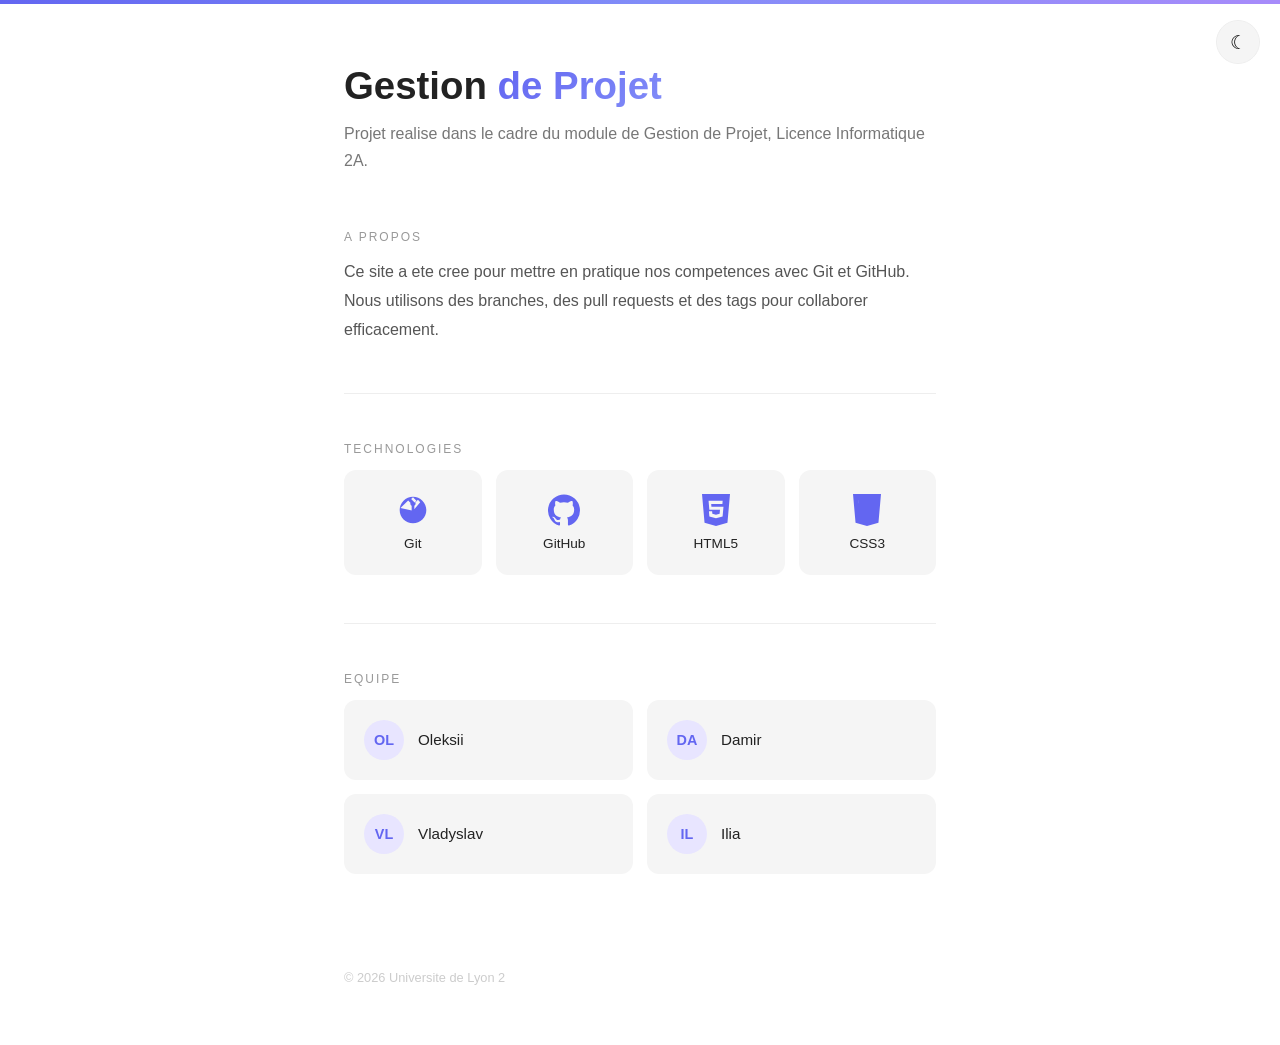
<file: index.html>
<!DOCTYPE html>
<html lang="fr">
<head>
    <meta charset="UTF-8">
    <meta name="viewport" content="width=device-width, initial-scale=1.0">
    <title>Projet Web - Gestion de projet</title>
    <link rel="stylesheet" href="styles.css">
</head>
<body>
    <div class="accent-bar"></div>

    <button class="theme-toggle" onclick="toggleTheme()" aria-label="Toggle theme">
        <span id="theme-icon">&#9790;</span>
    </button>

    <div class="container">
        <header class="fade-in">
            <h1>Gestion <span>de Projet</span></h1>
            <p>Projet realise dans le cadre du module de Gestion de Projet, Licence Informatique 2A.</p>
        </header>

        <main>
            <section class="intro fade-in-delay">
                <h2>A propos</h2>
                <p>Ce site a ete cree pour mettre en pratique nos competences avec Git et GitHub. Nous utilisons des branches, des pull requests et des tags pour collaborer efficacement.</p>
            </section>

            <hr class="fade-in-delay">

            <section class="tech">
                <h2 class="fade-in-delay">Technologies</h2>
                <div class="tech-grid">
                    <div class="tech-item fade-up">
                        <svg viewBox="0 0 24 24" fill="currentColor"><path d="M2.6 10.59L8.38 4.8l1.69 1.7c-.24.85.15 1.78.93 2.23v5.54a1.5 1.5 0 1 0 2 0v-5.54a1.5 1.5 0 0 0 .68-2.28l2.04-2.05 1.69 1.7L12 12.51l-9.4-1.92zm9.4-8.09l2.58 2.58-1.39 1.34-2.58-2.58 1.39-1.34zM12 2C6.48 2 2 6.48 2 12s4.48 10 10 10 10-4.48 10-10S17.52 2 12 2z"/></svg>
                        <span>Git</span>
                    </div>
                    <div class="tech-item fade-up">
                        <svg viewBox="0 0 24 24" fill="currentColor"><path d="M12 .3a12 12 0 0 0-3.8 23.38c.6.12.83-.26.83-.57L9 21.07c-3.34.72-4.04-1.61-4.04-1.61-.55-1.39-1.34-1.76-1.34-1.76-1.08-.74.08-.73.08-.73 1.2.09 1.84 1.24 1.84 1.24 1.07 1.83 2.81 1.3 3.5 1 .1-.78.42-1.3.76-1.6-2.67-.3-5.47-1.33-5.47-5.93 0-1.31.47-2.38 1.24-3.22-.14-.3-.54-1.52.1-3.18 0 0 1-.32 3.3 1.23a11.5 11.5 0 0 1 6.02 0c2.28-1.55 3.29-1.23 3.29-1.23.64 1.66.24 2.88.12 3.18a4.65 4.65 0 0 1 1.23 3.22c0 4.61-2.8 5.63-5.48 5.92.42.36.81 1.1.81 2.22l-.01 3.29c0 .31.2.69.82.57A12 12 0 0 0 12 .3"/></svg>
                        <span>GitHub</span>
                    </div>
                    <div class="tech-item fade-up">
                        <svg viewBox="0 0 24 24" fill="currentColor"><path d="M1.5 0h21l-1.91 21.56L11.99 24l-8.59-2.44L1.5 0zm7.09 9.87L8.4 7.49h8.4l.19-2.38H6.42l.58 6.76h7.98l-.25 2.97-2.74.74-2.73-.74-.18-1.95H6.7l.33 3.91 4.96 1.38 4.96-1.38.66-7.31H8.59z"/></svg>
                        <span>HTML5</span>
                    </div>
                    <div class="tech-item fade-up">
                        <svg viewBox="0 0 24 24" fill="currentColor"><path d="M1.5 0h21l-1.91 21.56L11.99 24l-8.59-2.44L1.5 0zm17.09 4.49H5.65l.17 2.38h11.39l-.58 6.49-4.64 1.24-4.63-1.24-.32-3.51h2.35l.16 1.78 2.44.66 2.44-.66.26-2.87H6.02l-.52-6.65h13.61l-.52 2.38z"/></svg>
                        <span>CSS3</span>
                    </div>
                </div>
            </section>

            <hr class="fade-in-delay">

            <section class="equipe">
                <h2 class="fade-in-delay">Equipe</h2>
                <ul>
                    <li class="fade-up">
                        <div class="avatar">OL</div>
                        <span class="name">Oleksii</span>
                    </li>
                    <li class="fade-up">
                        <div class="avatar">DA</div>
                        <span class="name">Damir</span>
                    </li>
                    <li class="fade-up">
                        <div class="avatar">VL</div>
                        <span class="name">Vladyslav</span>
                    </li>
                    <li class="fade-up">
                        <div class="avatar">IL</div>
                        <span class="name">Ilia</span>
                    </li>
                </ul>
            </section>
        </main>

        <footer class="fade-in-delay">
            <p>&copy; 2026 Universite de Lyon 2</p>
        </footer>
    </div>

    <script>
        function toggleTheme() {
            const html = document.documentElement;
            const icon = document.getElementById('theme-icon');
            if (html.getAttribute('data-theme') === 'dark') {
                html.removeAttribute('data-theme');
                icon.innerHTML = '&#9790;';
                localStorage.setItem('theme', 'light');
            } else {
                html.setAttribute('data-theme', 'dark');
                icon.innerHTML = '&#9728;';
                localStorage.setItem('theme', 'dark');
            }
        }

        if (localStorage.getItem('theme') === 'dark') {
            document.documentElement.setAttribute('data-theme', 'dark');
            document.getElementById('theme-icon').innerHTML = '&#9728;';
        }
    </script>
</body>
</html>
</file>
<file: styles.css>
:root {
    --bg: #fff;
    --text: #222;
    --text-light: #777;
    --text-mid: #555;
    --card-bg: #f5f5f5;
    --card-hover: #222;
    --card-hover-text: #fff;
    --border: #eee;
    --accent: #6366f1;
    --accent-light: #818cf8;
    --label: #999;
    --footer: #ccc;
    --avatar-bg: #e8e5ff;
    --avatar-text: #6366f1;
}

[data-theme="dark"] {
    --bg: #111;
    --text: #eee;
    --text-light: #888;
    --text-mid: #aaa;
    --card-bg: #1e1e1e;
    --card-hover: #6366f1;
    --card-hover-text: #fff;
    --border: #2a2a2a;
    --label: #666;
    --footer: #444;
    --avatar-bg: #2a2552;
    --avatar-text: #818cf8;
}

* {
    margin: 0;
    padding: 0;
    box-sizing: border-box;
}

body {
    font-family: -apple-system, BlinkMacSystemFont, 'Segoe UI', Roboto, Helvetica, Arial, sans-serif;
    background: var(--bg);
    color: var(--text);
    min-height: 100vh;
    transition: background 0.3s, color 0.3s;
}

.accent-bar {
    height: 4px;
    background: linear-gradient(90deg, var(--accent), var(--accent-light), #a78bfa);
}

.container {
    max-width: 640px;
    margin: 0 auto;
    padding: 60px 24px;
}

/* Theme toggle */
.theme-toggle {
    position: fixed;
    top: 20px;
    right: 20px;
    width: 44px;
    height: 44px;
    border-radius: 50%;
    border: 1px solid var(--border);
    background: var(--card-bg);
    cursor: pointer;
    font-size: 1.2em;
    display: flex;
    align-items: center;
    justify-content: center;
    transition: all 0.3s;
    z-index: 10;
}

.theme-toggle:hover {
    transform: scale(1.1);
}

/* Header */
header {
    margin-bottom: 56px;
}

header h1 {
    font-size: 2.4em;
    font-weight: 600;
    margin-bottom: 12px;
}

header h1 span {
    background: linear-gradient(135deg, var(--accent), var(--accent-light));
    -webkit-background-clip: text;
    -webkit-text-fill-color: transparent;
    background-clip: text;
}

header p {
    font-size: 1em;
    color: var(--text-light);
    line-height: 1.7;
}

/* Sections */
section {
    margin-bottom: 48px;
}

section h2 {
    font-size: 0.75em;
    font-weight: 500;
    text-transform: uppercase;
    letter-spacing: 2px;
    color: var(--label);
    margin-bottom: 14px;
}

.intro p {
    font-size: 1em;
    line-height: 1.8;
    color: var(--text-mid);
}

hr {
    border: none;
    height: 1px;
    background: var(--border);
    margin: 48px 0;
}

/* Team cards */
.equipe ul {
    list-style: none;
    display: grid;
    grid-template-columns: 1fr 1fr;
    gap: 14px;
}

.equipe li {
    background: var(--card-bg);
    padding: 20px;
    border-radius: 12px;
    display: flex;
    align-items: center;
    gap: 14px;
    transition: all 0.3s;
}

.equipe li:hover {
    background: var(--card-hover);
    color: var(--card-hover-text);
    transform: translateY(-2px);
}

.equipe li:hover .avatar {
    background: rgba(255, 255, 255, 0.2);
    color: #fff;
}

.avatar {
    width: 40px;
    height: 40px;
    border-radius: 50%;
    background: var(--avatar-bg);
    color: var(--avatar-text);
    display: flex;
    align-items: center;
    justify-content: center;
    font-weight: 600;
    font-size: 0.9em;
    flex-shrink: 0;
    transition: all 0.3s;
}

.name {
    font-weight: 500;
    font-size: 0.95em;
}

/* Tech grid */
.tech-grid {
    display: grid;
    grid-template-columns: repeat(4, 1fr);
    gap: 14px;
}

.tech-item {
    background: var(--card-bg);
    padding: 24px 16px;
    border-radius: 12px;
    display: flex;
    flex-direction: column;
    align-items: center;
    gap: 10px;
    transition: all 0.3s;
}

.tech-item:hover {
    background: var(--card-hover);
    color: var(--card-hover-text);
    transform: translateY(-2px);
}

.tech-item svg {
    width: 32px;
    height: 32px;
    color: var(--accent);
    transition: color 0.3s;
}

.tech-item:hover svg {
    color: var(--card-hover-text);
}

.tech-item span {
    font-size: 0.85em;
    font-weight: 500;
}

/* Footer */
footer {
    padding: 48px 0 0;
    font-size: 0.8em;
    color: var(--footer);
}

/* Animations */
.fade-up {
    opacity: 0;
    transform: translateY(20px);
    animation: fadeUp 0.6s ease forwards;
}

.fade-up:nth-child(1) { animation-delay: 0.1s; }
.fade-up:nth-child(2) { animation-delay: 0.2s; }
.fade-up:nth-child(3) { animation-delay: 0.3s; }
.fade-up:nth-child(4) { animation-delay: 0.4s; }

.fade-in {
    opacity: 0;
    animation: fadeIn 0.8s ease forwards;
}

.fade-in-delay {
    opacity: 0;
    animation: fadeIn 0.8s ease 0.3s forwards;
}

@keyframes fadeUp {
    to {
        opacity: 1;
        transform: translateY(0);
    }
}

@keyframes fadeIn {
    to {
        opacity: 1;
    }
}

@media (max-width: 480px) {
    .container {
        padding: 48px 20px;
    }
    header h1 {
        font-size: 1.8em;
    }
    .equipe ul {
        grid-template-columns: 1fr;
    }
    .tech-grid {
        grid-template-columns: 1fr 1fr;
    }
}
</file>
